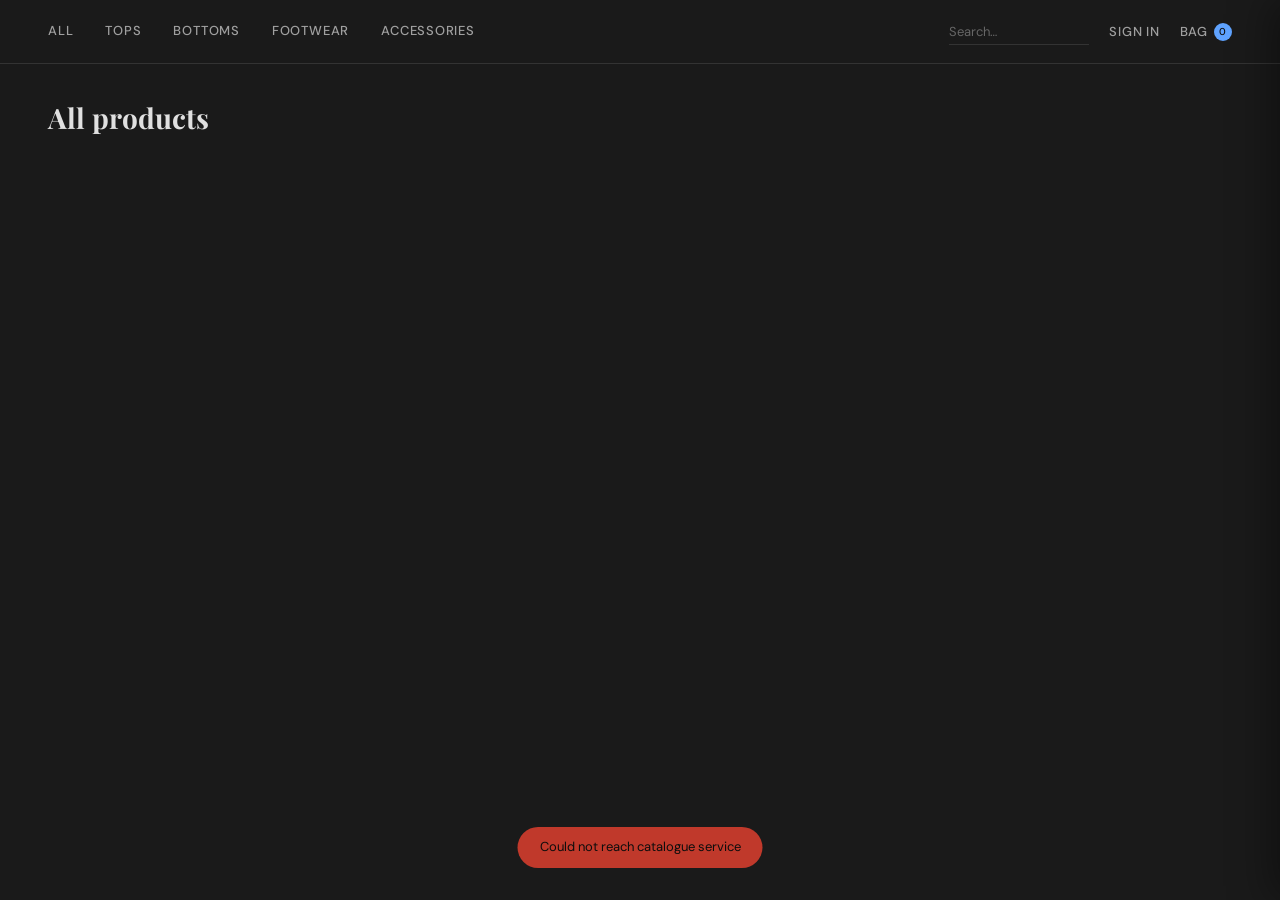
<file: frontend/index.html>
<!DOCTYPE html>
<html lang="en">

<head>
  <meta charset="UTF-8" />
  <meta name="viewport" content="width=device-width, initial-scale=1.0" />
  <title>SOAWS</title>
  <link rel="preconnect" href="https://fonts.googleapis.com" />
  <link
    href="https://fonts.googleapis.com/css2?family=Playfair+Display:ital,wght@0,400;0,700;1,400&family=DM+Sans:wght@300;400;500&display=swap"
    rel="stylesheet" />
  <link rel="stylesheet" href="store.css?v=2" />
</head>

<body>

  <div id="toast"></div>

  <div id="cart-overlay" onclick="closeCart()"></div>
  <aside id="cart-drawer">
    <div class="drawer-header">
      <h2>Your bag <span id="cart-count">0</span></h2>
      <button class="close-btn" onclick="closeCart()">✕</button>
    </div>
    <div id="cart-items"></div>
    <div id="cart-footer" class="cart-footer hidden">
      <div class="cart-totals">
        <div class="total-row"><span>Subtotal</span><span id="cart-subtotal">€0.00</span></div>
        <div class="total-row"><span>Shipping</span><span>€5.99</span></div>
        <div class="total-row grand"><span>Total</span><span id="cart-total">€0.00</span></div>
      </div>
      <button class="checkout-btn" onclick="openCheckout()">Checkout</button>
    </div>
  </aside>

  <div id="checkout-overlay" onclick="closeCheckout()"></div>
  <div id="checkout-modal">
    <button class="close-btn modal-close" onclick="closeCheckout()">✕</button>
    <h2>Complete your order</h2>
    <div class="checkout-form">
      <div class="form-group">
        <label>Full name</label>
        <input id="co-name" type="text" placeholder="Jane Doe" />
      </div>
      <div class="form-group">
        <label>Email</label>
        <input id="co-email" type="email" placeholder="jane@example.com" />
      </div>
      <div class="form-group">
        <label>Delivery address</label>
        <input id="co-address" type="text" placeholder="Enschede, NL" value="Enschede, NL" />
      </div>
      <div class="form-row">
        <div class="form-group">
          <label>Card number</label>
          <input id="co-card" type="text" placeholder="4242 4242 4242 4242" maxlength="19" />
        </div>
        <div class="form-group short">
          <label>Expiry</label>
          <input type="text" placeholder="MM/YY" maxlength="5" />
        </div>
        <div class="form-group short">
          <label>CVV</label>
          <input type="text" placeholder="123" maxlength="3" />
        </div>
      </div>
      <div id="order-summary-lines"></div>
      <button class="checkout-btn" id="pay-btn" onclick="placeOrder()">
        <span id="pay-label">Pay now</span>
      </button>
    </div>
  </div>

  <div id="success-overlay"></div>
  <div id="success-modal">
    <div class="success-icon">✓</div>
    <h2>Order placed!</h2>
    <p id="success-msg"></p>
    <button class="checkout-btn" onclick="closeSuccess()">Continue shopping</button>
  </div>

  <div id="auth-overlay" onclick="closeAuth()"></div>
  <div id="auth-modal">
    <button class="close-btn modal-close" onclick="closeAuth()">✕</button>
    <h2 id="auth-title">Welcome back</h2>
    <p class="subtitle" id="auth-subtitle">Sign in to your account</p>
    <div class="auth-form">
      <div class="form-group">
        <label>Username</label>
        <input id="auth-user" type="text" placeholder="jane.doe" />
      </div>
      <div class="form-group">
        <label>Password</label>
        <input id="auth-pass" type="password" placeholder="••••••••" />
      </div>
      <div class="form-group" id="auth-role-group" style="display: none;">
        <label>Role</label>
        <select id="auth-role"
          style="background:#252525; border:1px solid var(--border); border-radius:var(--radius); color:var(--dark); padding:10px 14px; font-family:var(--font-sans); font-size:14px; outline:none;">
          <option value="CUSTOMER">Customer</option>
          <option value="ADMINISTRATOR">Administrator</option>
          <option value="WAREHOUSE_STAFF">Warehouse Staff</option>
        </select>
      </div>
      <button class="checkout-btn" id="auth-submit-btn" onclick="submitAuth()">Sign In</button>
    </div>
    <div class="auth-switch" id="auth-switch">
      Don't have an account? <a onclick="toggleAuthMode()">Sign up</a>
    </div>
  </div>

  <header>
    <nav class="nav-left">
      <a href="#" onclick="filterCat('')">All</a>
      <a href="#" onclick="filterCat('tops')">Tops</a>
      <a href="#" onclick="filterCat('bottoms')">Bottoms</a>
      <a href="#" onclick="filterCat('footwear')">Footwear</a>
      <a href="#" onclick="filterCat('accessories')">Accessories</a>
    </nav>
    <div class="logo"></div>
    <div class="nav-right">
      <input id="search-input" type="text" placeholder="Search…" oninput="searchProducts(this.value)" />
      <button class="auth-btn" id="auth-btn" onclick="openAuth()">Sign in</button>
      <button class="bag-btn" onclick="openCart()">
        Bag <span id="bag-count" class="bag-count">0</span>
      </button>
    </div>
  </header>

  <section class="products-section">
    <div class="section-header">
      <h2 id="section-title">All products</h2>
      <p id="product-count" class="product-count"></p>
    </div>
    <div id="products-grid" class="products-grid"></div>
    <div id="empty-state" class="empty-state hidden">
      <p>No products found.</p>
    </div>
  </section>

  <script>
    const CATALOGUE = 'http://localhost:8082';
    const CART = 'http://localhost:8083';
    const AUTH = 'http://localhost:8087/api/auth';

    const SHIPPING_COST = 5.99;
    const SESSION = 'store-' + Math.random().toString(36).slice(2, 9);
    let cartItems = [];

    let isLoginMode = true;
    let currentUser = null;

    function checkAuth() {
      const token = localStorage.getItem('auth_token');
      if (token) {
        document.getElementById('auth-btn').onclick = logout;
        try {
          const payload = JSON.parse(atob(token.split('.')[1]));
          currentUser = payload;
          document.getElementById('auth-btn').textContent = payload.sub || 'Sign out';
        } catch (e) {
          document.getElementById('auth-btn').textContent = 'Sign out';
        }
      } else {
        document.getElementById('auth-btn').textContent = 'Sign in';
        document.getElementById('auth-btn').onclick = openAuth;
        currentUser = null;
      }
    }

    function logout() {
      localStorage.removeItem('auth_token');
      toast('Logged out');
      checkAuth();
    }

    function openAuth() {
      document.getElementById('auth-user').value = '';
      document.getElementById('auth-pass').value = '';
      document.getElementById('auth-overlay').classList.add('show');
      document.getElementById('auth-modal').classList.add('open');
    }

    function closeAuth() {
      document.getElementById('auth-overlay').classList.remove('show');
      document.getElementById('auth-modal').classList.remove('open');
    }

    function toggleAuthMode() {
      isLoginMode = !isLoginMode;
      document.getElementById('auth-title').textContent = isLoginMode ? 'Welcome back' : 'Create account';
      document.getElementById('auth-subtitle').textContent = isLoginMode ? 'Sign in to your account' : 'Join us to checkout quickly';
      document.getElementById('auth-submit-btn').textContent = isLoginMode ? 'Sign In' : 'Sign Up';
      document.getElementById('auth-switch').innerHTML = isLoginMode
        ? `Don't have an account? <a onclick="toggleAuthMode()">Sign up</a>`
        : `Already have an account? <a onclick="toggleAuthMode()">Sign in</a>`;
      document.getElementById('auth-role-group').style.display = isLoginMode ? 'none' : 'flex';
    }

    async function submitAuth() {
      const user = document.getElementById('auth-user').value.trim();
      const pass = document.getElementById('auth-pass').value;
      const role = document.getElementById('auth-role').value;

      if (!user || !pass) {
        toast('Please fill all fields', 'err');
        return;
      }

      document.getElementById('auth-submit-btn').disabled = true;

      const url = isLoginMode ? `${AUTH}/login` : `${AUTH}/register`;
      const payload = isLoginMode ? { username: user, password: pass } : { username: user, password: pass, role: role };

      try {
        const res = await fetch(url, {
          method: 'POST',
          headers: { 'Content-Type': 'application/json' },
          body: JSON.stringify(payload)
        });
        const data = await res.json();

        if (!res.ok) {
          toast(data.message || 'Authentication failed', 'err');
        } else {
          localStorage.setItem('auth_token', data.token);
          toast(`Welcome, ${data.username}!`);
          closeAuth();
          checkAuth();
        }
      } catch (e) {
        toast('Could not reach auth service', 'err');
      } finally {
        document.getElementById('auth-submit-btn').disabled = false;
      }
    }

    function toast(msg, type = 'ok') {
      const el = document.getElementById('toast');
      el.textContent = msg;
      el.className = 'show ' + type;
      clearTimeout(el._t);
      el._t = setTimeout(() => el.className = '', 2800);
    }

    async function loadProducts(category = '', search = '') {
      let url = `${CATALOGUE}/products`;
      const params = [];
      if (category) params.push(`category=${encodeURIComponent(category)}`);
      if (search) params.push(`search=${encodeURIComponent(search)}`);
      if (params.length) url += '?' + params.join('&');
      try {
        const res = await fetch(url);
        const data = await res.json();
        renderProducts(data, category, search);
      } catch (e) {
        toast('Could not reach catalogue service', 'err');
      }
    }

    function renderProducts(products, category, search) {
      const grid = document.getElementById('products-grid');
      const empty = document.getElementById('empty-state');
      document.getElementById('section-title').textContent = category
        ? category.charAt(0).toUpperCase() + category.slice(1)
        : search ? `Results for "${search}"` : 'All products';
      document.getElementById('product-count').textContent =
        `${products.length} item${products.length !== 1 ? 's' : ''}`;

      if (products.length === 0) {
        grid.innerHTML = '';
        empty.classList.remove('hidden');
        return;
      }
      empty.classList.add('hidden');

      const colors = ['#3d5a4a', '#3d4a5a', '#4a5a3d', '#5a3d4a', '#4a3d5a', '#5a5a3d'];
      grid.innerHTML = products.map(p => {
        const inStock = p.stockQuantity > 0;
        const bg = colors[p.id % colors.length];
        return `
          <div class="product-card ${!inStock ? 'out-of-stock' : ''}"
               onclick="${inStock ? `quickAdd(${p.id})` : ''}">
            <div class="product-img" style="background:${bg}">
              <div class="product-initial">${p.name.charAt(0)}</div>
              ${!inStock ? '<div class="sold-out-badge">Sold out</div>' : ''}
              ${inStock ? '<div class="add-overlay">Add to bag</div>' : ''}
            </div>
            <div class="product-info">
              <p class="product-name">${p.name}</p>
              <p class="product-cat">${p.category}</p>
              <p class="product-price">€${p.price.toFixed(2)}</p>
              ${inStock ? `<p class="product-stock">${p.stockQuantity} left</p>` : ''}
            </div>
          </div>`;
      }).join('');
    }

    function filterCat(cat) {
      document.getElementById('search-input').value = '';
      loadProducts(cat);
      window.scrollTo({ top: document.querySelector('.products-section').offsetTop - 80, behavior: 'smooth' });
    }

    let searchTimer;
    function searchProducts(val) {
      clearTimeout(searchTimer);
      searchTimer = setTimeout(() => loadProducts('', val), 350);
    }

    async function quickAdd(productId) {
      try {
        const res = await fetch(`${CART}/cart/${SESSION}/items`, {
          method: 'POST',
          headers: { 'Content-Type': 'application/json' },
          body: JSON.stringify({ productId, quantity: 1 })
        });
        if (!res.ok) {
          const err = await res.json();
          toast(err.error || 'Could not add item', 'err');
          return;
        }
        toast('Added to bag ✓');
        await refreshCart();
      } catch (e) {
        toast('Cart service unavailable', 'err');
      }
    }

    async function refreshCart() {
      try {
        const res = await fetch(`${CART}/cart/${SESSION}`);
        const data = await res.json();
        cartItems = data.items || [];
        renderCart(data);
      } catch (e) { }
    }

    function renderCart(data) {
      const items = data.items || [];
      const subtotal = data.subtotal || 0;
      const total = subtotal + SHIPPING_COST;
      const count = items.reduce((s, i) => s + i.quantity, 0);

      document.getElementById('cart-count').textContent = count;
      document.getElementById('bag-count').textContent = count;

      const container = document.getElementById('cart-items');
      if (items.length === 0) {
        container.innerHTML = '<p class="empty-cart">Your bag is empty.</p>';
        document.getElementById('cart-footer').classList.add('hidden');
        return;
      }

      const colors = ['#3d5a4a', '#3d4a5a', '#4a5a3d', '#5a3d4a', '#4a3d5a', '#5a5a3d'];
      container.innerHTML = items.map(item => `
        <div class="cart-item">
          <div class="cart-item-color" style="background:${colors[item.productId % 6]}">
            ${item.productName.charAt(0)}
          </div>
          <div class="cart-item-details">
            <p class="cart-item-name">${item.productName}</p>
            <p class="cart-item-qty">Qty: ${item.quantity}</p>
          </div>
          <div class="cart-item-right">
            <p class="cart-item-price">€${(item.productPrice * item.quantity).toFixed(2)}</p>
            <button class="remove-btn" onclick="removeItem(${item.productId})">Remove</button>
          </div>
        </div>`).join('');

      document.getElementById('cart-footer').classList.remove('hidden');
      document.getElementById('cart-subtotal').textContent = `€${subtotal.toFixed(2)}`;
      document.getElementById('cart-total').textContent = `€${total.toFixed(2)}`;
    }

    async function removeItem(productId) {
      try {
        await fetch(`${CART}/cart/${SESSION}/items/${productId}`, { method: 'DELETE' });
        await refreshCart();
        toast('Item removed');
      } catch (e) {
        toast('Could not remove item', 'err');
      }
    }

    function openCart() {
      refreshCart();
      document.getElementById('cart-drawer').classList.add('open');
      document.getElementById('cart-overlay').classList.add('show');
    }
    function closeCart() {
      document.getElementById('cart-drawer').classList.remove('open');
      document.getElementById('cart-overlay').classList.remove('show');
    }
    function openCheckout() {
      if (cartItems.length === 0) return;
      closeCart();
      renderOrderSummary();
      document.getElementById('checkout-modal').classList.add('open');
      document.getElementById('checkout-overlay').classList.add('show');
    }
    function closeCheckout() {
      document.getElementById('checkout-modal').classList.remove('open');
      document.getElementById('checkout-overlay').classList.remove('show');
    }

    function renderOrderSummary() {
      const subtotal = cartItems.reduce((s, i) => s + i.productPrice * i.quantity, 0);
      const total = subtotal + SHIPPING_COST;
      document.getElementById('order-summary-lines').innerHTML = `
        <div class="order-summary">
          ${cartItems.map(i => `
            <div class="summary-line">
              <span>${i.productName} × ${i.quantity}</span>
              <span>€${(i.productPrice * i.quantity).toFixed(2)}</span>
            </div>`).join('')}
          <div class="summary-line muted"><span>Shipping</span><span>€${SHIPPING_COST.toFixed(2)}</span></div>
          <div class="summary-line bold"><span>Total</span><span>€${total.toFixed(2)}</span></div>
        </div>`;
      document.getElementById('pay-label').textContent = `Pay €${total.toFixed(2)}`;
    }

    async function placeOrder() {
      const address = document.getElementById('co-address').value.trim();
      if (!address) { toast('Please enter a delivery address', 'err'); return; }

      const btn = document.getElementById('pay-btn');
      btn.disabled = true;
      document.getElementById('pay-label').textContent = 'Processing…';

      try {
        const res = await fetch(`${CART}/cart/${SESSION}/checkout`, {
          method: 'POST',
          headers: { 'Content-Type': 'application/json' },
          body: JSON.stringify({ address, paymentMethod: 'card' })
        });
        const data = await res.json();

        if (!res.ok) {
          toast(data.error || 'Checkout failed', 'err');
          btn.disabled = false;
          document.getElementById('pay-label').textContent = 'Pay now';
          return;
        }

        closeCheckout();
        document.getElementById('success-msg').textContent =
          `Transaction ${data.transactionId}. Total paid: €${data.total?.toFixed(2)}.`;
        document.getElementById('success-overlay').classList.add('show');
        document.getElementById('success-modal').classList.add('open');
        await refreshCart();

      } catch (e) {
        toast('Could not reach checkout service', 'err');
        btn.disabled = false;
        document.getElementById('pay-label').textContent = 'Pay now';
      }
    }

    async function closeSuccess() {
      document.getElementById('success-overlay').classList.remove('show');
      document.getElementById('success-modal').classList.remove('open');
      await loadProducts();
      window.scrollTo({ top: 0, behavior: 'smooth' });
    }

    loadProducts();
    refreshCart();
    checkAuth();
  </script>
</body>

</html>
</file>
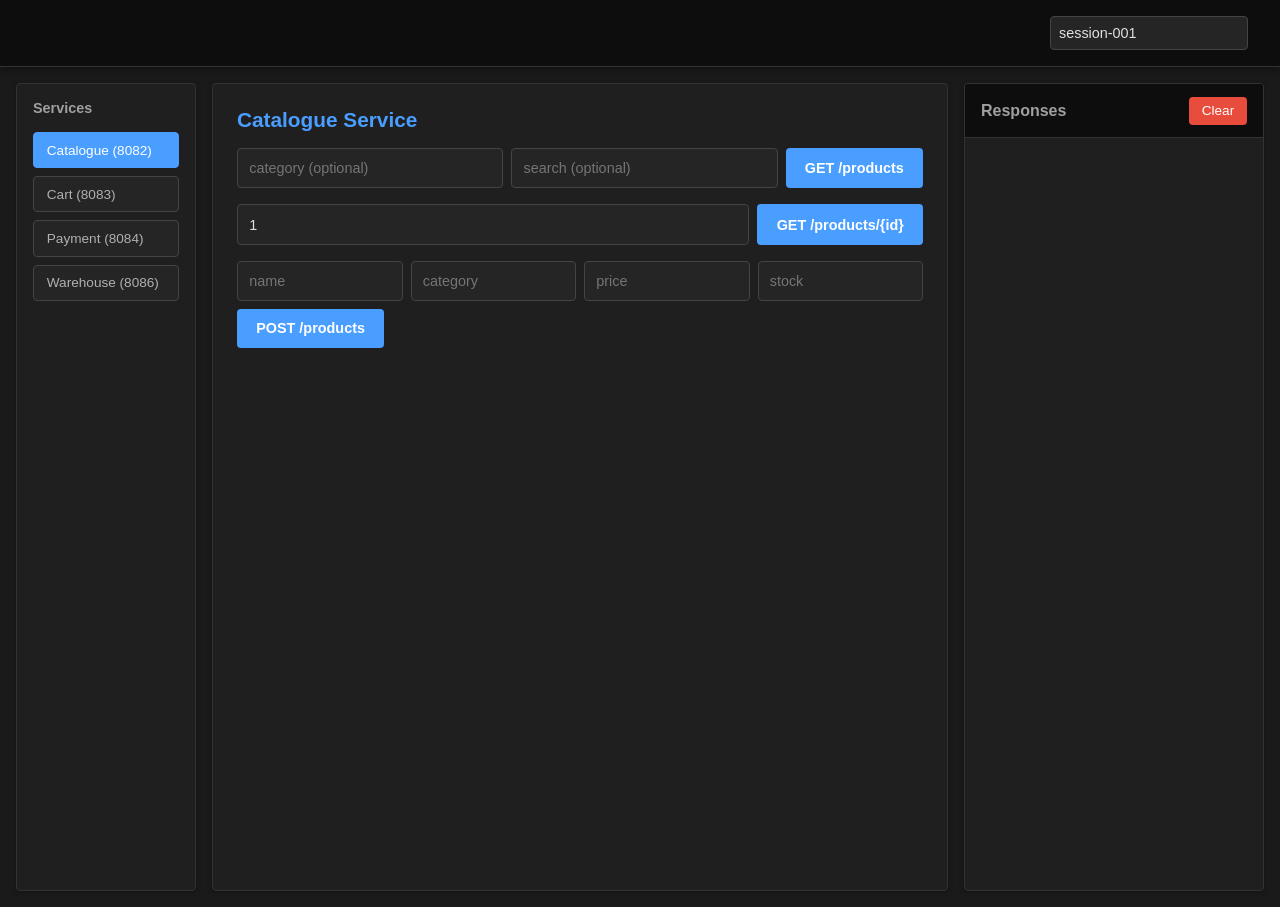
<file: test-console/index.html>
<!DOCTYPE html>
<html lang="en">
<head>
  <meta charset="UTF-8" />
  <meta name="viewport" content="width=device-width, initial-scale=1.0" />
  <title>Test Console</title>
  <link rel="stylesheet" href="style.css" />
</head>
<body>
  <header>
    <h1></h1>
    <div>
      <label></label>
      <input id="session-id" type="text" value="session-001" />
    </div>
  </header>

  <main>
      <nav class="sidebar">
        <h3>Services</h3>
        <button onclick="switchService('catalogue')" class="active">Catalogue (8082)</button>
        <button onclick="switchService('cart')">Cart (8083)</button>
        <button onclick="switchService('payment')">Payment (8084)</button>
        <button onclick="switchService('warehouse')">Warehouse (8086)</button>
      </nav>

      <section class="content">
        <div id="catalogue" class="panel active">
          <h2>Catalogue Service</h2>
          <div class="form-group">
            <input id="cat-category" type="text" placeholder="category (optional)" />
            <input id="cat-search" type="text" placeholder="search (optional)" />
            <button onclick="getProducts()">GET /products</button>
          </div>
          <div class="form-group">
            <input id="cat-id" type="number" placeholder="product id" value="1" />
            <button onclick="getProduct()">GET /products/{id}</button>
          </div>
          <div class="form-group">
            <input id="new-name" type="text" placeholder="name" />
            <input id="new-cat" type="text" placeholder="category" />
            <input id="new-price" type="number" placeholder="price" />
            <input id="new-stock" type="number" placeholder="stock" />
            <button onclick="createProduct()">POST /products</button>
          </div>
        </div>

        <div id="cart" class="panel">
          <h2>Cart Service</h2>
          <div class="form-group">
            <button onclick="getCart()">GET /cart</button>
          </div>
          <div class="form-group">
            <input id="cart-product-id" type="number" placeholder="productId" value="1" />
            <input id="cart-qty" type="number" placeholder="quantity" value="1" />
            <button onclick="addToCart()">POST /cart/items</button>
          </div>
          <div class="form-group">
            <input id="remove-product-id" type="number" placeholder="productId" value="1" />
            <button onclick="removeFromCart()">DELETE /cart/items</button>
          </div>
          <div class="form-group">
            <input id="checkout-address" type="text" placeholder="address" />
            <select id="checkout-payment">
              <option value="card">card</option>
              <option value="paypal">paypal</option>
            </select>
            <button onclick="checkout()">POST /checkout</button>
          </div>
        </div>

        <div id="payment" class="panel">
          <h2>Payment Service</h2>
          <div class="form-group">
            <input id="txn-id" type="text" placeholder="transactionId" />
            <button onclick="getPayment()">GET /payments/{id}</button>
          </div>
        </div>

        <div id="warehouse" class="panel">
          <h2>Warehouse Service</h2>
          <div class="form-group">
            <button onclick="getInventory()">GET /inventory</button>
          </div>
          <div class="form-group">
            <input id="restock-id" type="number" placeholder="productId" value="1" />
            <input id="restock-qty" type="number" placeholder="quantity to add" value="50" />
            <button onclick="restock()">PATCH /inventory</button>
          </div>
        </div>
      </section>

    <aside class="log-panel">
      <div class="log-header">
        <span>Responses</span>
        <button onclick="clearLog()">Clear</button>
      </div>
      <div id="log"></div>
    </aside>
  </main>

  <script>
    const SERVICES = {
      catalogue: 'http://localhost:8082',
      cart: 'http://localhost:8083',
      payment: 'http://localhost:8084',
      warehouse: 'http://localhost:8086',
    };

    function sessionId() {
      return document.getElementById('session-id').value.trim() || 'session-001';
    }

    function switchService(name) {
      document.querySelectorAll('.panel').forEach(p => p.classList.remove('active'));
      document.querySelectorAll('nav button').forEach(b => b.classList.remove('active'));
      document.getElementById(name).classList.add('active');
      event.target.classList.add('active');
    }

    function log(method, url, status, body) {
      const el = document.getElementById('log');
      const entry = document.createElement('div');
      entry.className = `log-entry ${status >= 200 && status < 300 ? 'ok' : 'err'}`;
      entry.innerHTML = `<strong>${method} ${url}</strong> [${status}]<pre>${JSON.stringify(body, null, 2)}</pre>`;
      el.prepend(entry);
    }

    function clearLog() {
      document.getElementById('log').innerHTML = '';
    }

    async function req(method, url, body) {
      try {
        const opts = { method, headers: { 'Content-Type': 'application/json' } };
        if (body) opts.body = JSON.stringify(body);
        const res = await fetch(url, opts);
        const data = await res.json().catch(() => ({}));
        log(method, url, res.status, data);
      } catch (e) {
        log(method, url, 0, { error: e.message });
      }
    }

    function getProducts() {
      const cat = document.getElementById('cat-category').value;
      const search = document.getElementById('cat-search').value;
      let url = `${SERVICES.catalogue}/products`;
      const params = [];
      if (cat) params.push(`category=${encodeURIComponent(cat)}`);
      if (search) params.push(`search=${encodeURIComponent(search)}`);
      if (params.length) url += '?' + params.join('&');
      req('GET', url);
    }

    function getProduct() {
      req('GET', `${SERVICES.catalogue}/products/${document.getElementById('cat-id').value}`);
    }

    function createProduct() {
      req('POST', `${SERVICES.catalogue}/products`, {
        name: document.getElementById('new-name').value,
        category: document.getElementById('new-cat').value,
        price: parseFloat(document.getElementById('new-price').value),
        stockQuantity: parseInt(document.getElementById('new-stock').value),
      });
    }

    function getCart() { req('GET', `${SERVICES.cart}/cart/${sessionId()}`); }

    function addToCart() {
      req('POST', `${SERVICES.cart}/cart/${sessionId()}/items`, {
        productId: parseInt(document.getElementById('cart-product-id').value),
        quantity: parseInt(document.getElementById('cart-qty').value),
      });
    }

    function removeFromCart() {
      req('DELETE', `${SERVICES.cart}/cart/${sessionId()}/items/${document.getElementById('remove-product-id').value}`);
    }

    function checkout() {
      req('POST', `${SERVICES.cart}/cart/${sessionId()}/checkout`, {
        address: document.getElementById('checkout-address').value,
        paymentMethod: document.getElementById('checkout-payment').value,
      });
    }

    function getPayment() {
      req('GET', `${SERVICES.payment}/payments/${document.getElementById('txn-id').value}`);
    }

    function getInventory() { req('GET', `${SERVICES.warehouse}/warehouse/inventory`); }

    function restock() {
      req('PATCH', `${SERVICES.warehouse}/warehouse/inventory/${document.getElementById('restock-id').value}`, {
        quantity: parseInt(document.getElementById('restock-qty').value),
      });
    }
  </script>
</body>
</html>
</file>
<file: frontend/store.css>
*,
*::before,
*::after {
  box-sizing: border-box;
  margin: 0;
  padding: 0;
}

:root {
  --cream: #1a1a1a;
  --dark: #e0e0e0;
  --mid: #a0a0a0;
  --light: #666666;
  --border: #333333;
  --accent: #5fa3ff;
  --accent-dark: #3d7dd9;
  --white: #0d0d0d;
  --font-serif: 'Playfair Display', Georgia, serif;
  --font-sans: 'DM Sans', sans-serif;
  --radius: 4px;
  --drawer-w: 420px;
}

html {
  scroll-behavior: smooth;
}

body {
  background: var(--cream);
  color: var(--dark);
  font-family: var(--font-sans);
  font-size: 15px;
  line-height: 1.6;
  min-height: 100vh;
}

a {
  color: inherit;
  text-decoration: none;
}

button {
  cursor: pointer;
  border: none;
  background: none;
  font-family: var(--font-sans);
}

#toast {
  position: fixed;
  bottom: 2rem;
  left: 50%;
  transform: translateX(-50%) translateY(20px);
  background: var(--dark);
  color: var(--white);
  font-size: 13px;
  padding: 10px 22px;
  border-radius: 100px;
  opacity: 0;
  pointer-events: none;
  transition: opacity 0.25s, transform 0.25s;
  z-index: 9999;
  white-space: nowrap;
}

#toast.show {
  opacity: 1;
  transform: translateX(-50%) translateY(0);
}

#toast.err {
  background: #c0392b;
}

header {
  position: sticky;
  top: 0;
  z-index: 200;
  background: var(--cream);
  border-bottom: 1px solid var(--border);
  display: grid;
  grid-template-columns: 1fr auto 1fr;
  align-items: center;
  padding: 0 3rem;
  height: 64px;
}

.nav-left {
  display: flex;
  gap: 2rem;
  align-items: center;
}

.nav-left a {
  font-size: 13px;
  font-weight: 500;
  letter-spacing: 0.06em;
  text-transform: uppercase;
  color: var(--mid);
  transition: color 0.15s;
}

.nav-left a:hover {
  color: var(--dark);
}

.logo {
  font-family: var(--font-serif);
  font-size: 22px;
  font-weight: 700;
  letter-spacing: 0.12em;
  text-align: center;
}

.nav-right {
  display: flex;
  align-items: center;
  gap: 1.25rem;
  justify-content: flex-end;
}

.nav-right input {
  background: transparent;
  border: none;
  border-bottom: 1px solid var(--border);
  font-family: var(--font-sans);
  font-size: 13px;
  color: var(--dark);
  padding: 4px 0;
  width: 140px;
  outline: none;
  transition: border-color 0.15s;
}

.nav-right input:focus {
  border-bottom-color: var(--dark);
}

.nav-right input::placeholder {
  color: var(--light);
}

.bag-btn,
.auth-btn {
  font-size: 13px;
  font-weight: 500;
  letter-spacing: 0.06em;
  text-transform: uppercase;
  color: var(--mid);
  display: flex;
  align-items: center;
  gap: 6px;
  transition: color 0.15s;
}

.bag-btn:hover,
.auth-btn:hover {
  color: var(--dark);
}

.bag-count {
  background: var(--accent);
  color: var(--white);
  font-size: 10px;
  font-weight: 500;
  min-width: 18px;
  height: 18px;
  border-radius: 100px;
  display: inline-flex;
  align-items: center;
  justify-content: center;
  padding: 0 4px;
}

.products-section {
  padding: 2rem 3rem;
  max-width: 1400px;
  margin: 0 auto;
}

.section-header {
  display: flex;
  align-items: baseline;
  gap: 1rem;
  margin-bottom: 2.5rem;
}

.section-header h2 {
  font-family: var(--font-serif);
  font-size: 28px;
  font-weight: 700;
}

.product-count {
  font-size: 13px;
  color: var(--light);
}

.products-grid {
  display: grid;
  grid-template-columns: repeat(auto-fill, minmax(240px, 1fr));
  gap: 2rem;
}

.product-card {
  cursor: pointer;
  transition: transform 0.2s;
}

.product-card:hover {
  transform: translateY(-4px);
}

.product-card.out-of-stock {
  cursor: default;
  opacity: 0.6;
}

.product-card.out-of-stock:hover {
  transform: none;
}

.product-img {
  position: relative;
  aspect-ratio: 3/4;
  border-radius: var(--radius);
  display: flex;
  align-items: center;
  justify-content: center;
  overflow: hidden;
  margin-bottom: 1rem;
}

.product-initial {
  font-family: var(--font-serif);
  font-size: 72px;
  font-weight: 700;
  color: rgba(255, 255, 255, 0.12);
  user-select: none;
}

.sold-out-badge {
  position: absolute;
  top: 12px;
  left: 12px;
  background: var(--dark);
  color: var(--white);
  font-size: 10px;
  font-weight: 500;
  letter-spacing: 0.08em;
  text-transform: uppercase;
  padding: 4px 10px;
  border-radius: 100px;
}

.add-overlay {
  position: absolute;
  inset: 0;
  background: rgba(0, 0, 0, 0.65);
  color: var(--white);
  font-size: 13px;
  font-weight: 500;
  letter-spacing: 0.08em;
  text-transform: uppercase;
  display: flex;
  align-items: center;
  justify-content: center;
  opacity: 0;
  transition: opacity 0.2s;
}

.product-card:hover .add-overlay {
  opacity: 1;
}

.product-info {
  padding: 0 2px;
}

.product-name {
  font-weight: 500;
  font-size: 14px;
  margin-bottom: 2px;
}

.product-cat {
  font-size: 12px;
  color: var(--light);
  text-transform: capitalize;
  letter-spacing: 0.04em;
  margin-bottom: 6px;
}

.product-price {
  font-weight: 500;
  font-size: 15px;
}

.product-stock {
  font-size: 11px;
  color: var(--accent);
  margin-top: 2px;
}

.empty-state {
  text-align: center;
  padding: 5rem 0;
  color: var(--light);
  font-size: 15px;
}

.empty-state.hidden,
.hidden {
  display: none;
}

#cart-overlay,
#checkout-overlay,
#success-overlay,
#auth-overlay {
  position: fixed;
  inset: 0;
  background: rgba(0, 0, 0, 0.6);
  opacity: 0;
  pointer-events: none;
  transition: opacity 0.3s;
  z-index: 300;
}

#cart-overlay.show,
#checkout-overlay.show,
#success-overlay.show,
#auth-overlay.show {
  opacity: 1;
  pointer-events: all;
}

#cart-drawer {
  position: fixed;
  top: 0;
  right: 0;
  bottom: 0;
  width: var(--drawer-w);
  background: var(--white);
  z-index: 400;
  display: flex;
  flex-direction: column;
  transform: translateX(100%);
  transition: transform 0.35s cubic-bezier(0.4, 0, 0.2, 1);
  box-shadow: -8px 0 40px rgba(0, 0, 0, 0.4);
}

#cart-drawer.open {
  transform: translateX(0);
}

.drawer-header {
  display: flex;
  align-items: center;
  justify-content: space-between;
  padding: 1.5rem 1.75rem;
  border-bottom: 1px solid var(--border);
  flex-shrink: 0;
}

.drawer-header h2 {
  font-family: var(--font-serif);
  font-size: 20px;
  font-weight: 700;
  display: flex;
  align-items: center;
  gap: 0.5rem;
}

.drawer-header h2 span {
  font-family: var(--font-sans);
  font-size: 13px;
  font-weight: 500;
  background: var(--accent);
  color: var(--white);
  min-width: 22px;
  height: 22px;
  border-radius: 100px;
  display: inline-flex;
  align-items: center;
  justify-content: center;
  padding: 0 5px;
}

.close-btn {
  font-size: 16px;
  color: var(--light);
  transition: color 0.15s;
  line-height: 1;
}

.close-btn:hover {
  color: var(--dark);
}

#cart-items {
  flex: 1;
  overflow-y: auto;
  padding: 1rem 1.75rem;
}

.empty-cart {
  text-align: center;
  color: var(--light);
  padding: 3rem 0;
  font-size: 14px;
}

.cart-item {
  display: flex;
  align-items: center;
  gap: 1rem;
  padding: 1rem 0;
  border-bottom: 1px solid var(--border);
}

.cart-item-color {
  width: 52px;
  height: 64px;
  border-radius: var(--radius);
  flex-shrink: 0;
  display: flex;
  align-items: center;
  justify-content: center;
  font-family: var(--font-serif);
  font-size: 22px;
  font-weight: 700;
  color: rgba(255, 255, 255, 0.15);
}

.cart-item-details {
  flex: 1;
  min-width: 0;
}

.cart-item-name {
  font-size: 14px;
  font-weight: 500;
  white-space: nowrap;
  overflow: hidden;
  text-overflow: ellipsis;
}

.cart-item-qty {
  font-size: 12px;
  color: var(--light);
  margin-top: 2px;
}

.cart-item-right {
  text-align: right;
  flex-shrink: 0;
}

.cart-item-price {
  font-size: 14px;
  font-weight: 500;
  margin-bottom: 4px;
}

.remove-btn {
  font-size: 11px;
  color: var(--light);
  text-decoration: underline;
  transition: color 0.15s;
}

.remove-btn:hover {
  color: #c0392b;
}

.cart-footer {
  padding: 1.25rem 1.75rem 1.75rem;
  border-top: 1px solid var(--border);
  flex-shrink: 0;
}

.cart-totals {
  margin-bottom: 1.25rem;
}

.total-row {
  display: flex;
  justify-content: space-between;
  font-size: 14px;
  padding: 4px 0;
  color: var(--mid);
}

.total-row.grand {
  font-size: 16px;
  font-weight: 500;
  color: var(--dark);
  padding-top: 10px;
  margin-top: 6px;
  border-top: 1px solid var(--border);
}

.checkout-btn {
  width: 100%;
  background: var(--accent);
  color: var(--white);
  font-family: var(--font-sans);
  font-size: 14px;
  font-weight: 500;
  letter-spacing: 0.06em;
  text-transform: uppercase;
  padding: 15px;
  border-radius: var(--radius);
  transition: background 0.15s, transform 0.1s;
}

.checkout-btn:hover {
  background: var(--accent-dark);
}

.checkout-btn:active {
  transform: scale(0.98);
}

.checkout-btn:disabled {
  opacity: 0.6;
  cursor: not-allowed;
  transform: none;
}

#checkout-modal {
  position: fixed;
  top: 50%;
  left: 50%;
  transform: translate(-50%, -48%) scale(0.96);
  width: min(540px, 94vw);
  background: var(--white);
  border-radius: 8px;
  padding: 2.5rem;
  z-index: 500;
  opacity: 0;
  pointer-events: none;
  transition: opacity 0.25s, transform 0.25s;
  max-height: 90vh;
  overflow-y: auto;
}

#checkout-modal.open {
  opacity: 1;
  pointer-events: all;
  transform: translate(-50%, -50%) scale(1);
}

#checkout-modal h2 {
  font-family: var(--font-serif);
  font-size: 22px;
  font-weight: 700;
  margin-bottom: 1.75rem;
}

.modal-close {
  position: absolute;
  top: 1.25rem;
  right: 1.5rem;
}

.checkout-form {
  display: flex;
  flex-direction: column;
  gap: 1rem;
}

.form-group {
  display: flex;
  flex-direction: column;
  gap: 5px;
}

.form-group label {
  font-size: 11px;
  font-weight: 500;
  letter-spacing: 0.08em;
  text-transform: uppercase;
  color: var(--mid);
}

.form-group input {
  background: #252525;
  border: 1px solid var(--border);
  border-radius: var(--radius);
  font-family: var(--font-sans);
  font-size: 14px;
  color: var(--dark);
  padding: 10px 14px;
  outline: none;
  transition: border-color 0.15s;
}

.form-group input:focus {
  border-color: var(--dark);
}

.form-row {
  display: grid;
  grid-template-columns: 1fr auto auto;
  gap: 0.75rem;
  align-items: end;
}

.form-group.short input {
  width: 80px;
}

.order-summary {
  background: #252525;
  border-radius: var(--radius);
  padding: 1rem 1.25rem;
  display: flex;
  flex-direction: column;
  gap: 6px;
  margin-top: 0.5rem;
}

.summary-line {
  display: flex;
  justify-content: space-between;
  font-size: 13px;
  color: var(--mid);
}

.summary-line.muted {
  color: var(--light);
}

.summary-line.bold {
  font-weight: 500;
  color: var(--dark);
  padding-top: 8px;
  margin-top: 4px;
  border-top: 1px solid var(--border);
}

#success-modal {
  position: fixed;
  top: 50%;
  left: 50%;
  transform: translate(-50%, -48%) scale(0.96);
  width: min(440px, 92vw);
  background: var(--white);
  border-radius: 8px;
  padding: 3rem 2.5rem;
  text-align: center;
  z-index: 600;
  opacity: 0;
  pointer-events: none;
  transition: opacity 0.25s, transform 0.25s;
}

#success-modal.open {
  opacity: 1;
  pointer-events: all;
  transform: translate(-50%, -50%) scale(1);
}

.success-icon {
  width: 56px;
  height: 56px;
  border-radius: 50%;
  background: #1d3a25;
  color: #5dd68c;
  font-size: 22px;
  display: flex;
  align-items: center;
  justify-content: center;
  margin: 0 auto 1.25rem;
}

#success-modal h2 {
  font-family: var(--font-serif);
  font-size: 24px;
  font-weight: 700;
  margin-bottom: 0.75rem;
}

#success-modal p {
  font-size: 13px;
  color: var(--mid);
  line-height: 1.6;
  margin-bottom: 2rem;
}

::-webkit-scrollbar {
  width: 4px;
}

::-webkit-scrollbar-track {
  background: transparent;
}

::-webkit-scrollbar-thumb {
  background: var(--border);
  border-radius: 2px;
}

@media (max-width: 768px) {
  header {
    padding: 0 1.25rem;
    grid-template-columns: auto 1fr auto;
    gap: 1rem;
  }

  .nav-left {
    display: none;
  }

  .products-section {
    padding: 1.5rem 1.25rem;
  }

  #cart-drawer {
    width: 100vw;
  }
}

/* Auth Modal */
#auth-modal {
  position: fixed;
  top: 50%;
  left: 50%;
  transform: translate(-50%, -48%) scale(0.96);
  width: min(400px, 94vw);
  background: var(--white);
  border-radius: 8px;
  padding: 2.5rem;
  z-index: 500;
  opacity: 0;
  pointer-events: none;
  transition: opacity 0.25s, transform 0.25s;
}

#auth-modal.open {
  opacity: 1;
  pointer-events: all;
  transform: translate(-50%, -50%) scale(1);
}

#auth-modal h2 {
  font-family: var(--font-serif);
  font-size: 22px;
  font-weight: 700;
  margin-bottom: 0.5rem;
}

#auth-modal p.subtitle {
  font-size: 13px;
  color: var(--mid);
  margin-bottom: 1.5rem;
}

.auth-form {
  display: flex;
  flex-direction: column;
  gap: 1rem;
}

.auth-switch {
  text-align: center;
  font-size: 13px;
  color: var(--mid);
  margin-top: 1.5rem;
}

.auth-switch a {
  color: var(--accent);
  cursor: pointer;
  text-decoration: underline;
}
</file>
<file: test-console/style.css>
* {
  margin: 0;
  padding: 0;
  box-sizing: border-box;
}

body {
  font-family: -apple-system, BlinkMacSystemFont, 'Segoe UI', Roboto, sans-serif;
  background: #1a1a1a;
  color: #e0e0e0;
}

header {
  background: #0d0d0d;
  color: #e0e0e0;
  padding: 1rem 2rem;
  display: flex;
  justify-content: space-between;
  align-items: center;
  box-shadow: 0 2px 8px rgba(0,0,0,0.4);
  border-bottom: 1px solid #333;
}

header h1 {
  font-size: 1.5rem;
  color: #4a9eff;
}

header div {
  display: flex;
  gap: 0.5rem;
  align-items: center;
}

header label {
  font-weight: 600;
  color: #a0a0a0;
}

header input {
  padding: 0.5rem;
  border: 1px solid #444;
  border-radius: 4px;
  font-size: 0.9rem;
  background: #252525;
  color: #e0e0e0;
}

header input:focus {
  outline: none;
  border-color: #4a9eff;
  box-shadow: 0 0 0 2px rgba(74, 158, 255, 0.2);
}

main {
  display: grid;
  grid-template-columns: 180px 1fr 300px;
  gap: 1rem;
  padding: 1rem;
  height: calc(100vh - 60px);
}

.sidebar {
  display: flex;
  flex-direction: column;
  gap: 0.5rem;
  background: #1f1f1f;
  padding: 1rem;
  border-radius: 4px;
  box-shadow: 0 1px 4px rgba(0,0,0,0.3);
  border: 1px solid #333;
}

.sidebar h3 {
  font-size: 0.9rem;
  margin-bottom: 0.5rem;
  color: #a0a0a0;
}

.sidebar button {
  padding: 0.6rem 0.8rem;
  border: 1px solid #444;
  background: #252525;
  color: #b0b0b0;
  cursor: pointer;
  border-radius: 4px;
  text-align: left;
  font-size: 0.85rem;
  transition: all 0.2s;
}

.sidebar button:hover {
  background: #2a2a2a;
  color: #e0e0e0;
  border-color: #555;
}

.sidebar button.active {
  background: #4a9eff;
  color: #fff;
  border-color: #4a9eff;
}

.content {
  background: #1f1f1f;
  padding: 1.5rem;
  border-radius: 4px;
  box-shadow: 0 1px 4px rgba(0,0,0,0.3);
  border: 1px solid #333;
  overflow-y: auto;
}

.panel {
  display: none;
}

.panel.active {
  display: block;
}

.panel h2 {
  font-size: 1.3rem;
  margin-bottom: 1rem;
  color: #4a9eff;
}

.form-group {
  display: flex;
  gap: 0.5rem;
  margin-bottom: 1rem;
  flex-wrap: wrap;
}

.form-group input,
.form-group select {
  padding: 0.7rem;
  border: 1px solid #444;
  border-radius: 4px;
  font-size: 0.9rem;
  flex: 1;
  min-width: 150px;
  background: #252525;
  color: #e0e0e0;
}

.form-group input:focus,
.form-group select:focus {
  outline: none;
  border-color: #4a9eff;
  box-shadow: 0 0 0 2px rgba(74, 158, 255, 0.1);
}

.form-group button {
  padding: 0.7rem 1.2rem;
  background: #4a9eff;
  color: white;
  border: none;
  border-radius: 4px;
  cursor: pointer;
  font-size: 0.9rem;
  font-weight: 600;
  white-space: nowrap;
  transition: background 0.2s;
}

.form-group button:hover {
  background: #2e7fd9;
}

.log-panel {
  background: #1f1f1f;
  border-radius: 4px;
  box-shadow: 0 1px 4px rgba(0,0,0,0.3);
  border: 1px solid #333;
  display: flex;
  flex-direction: column;
  overflow: hidden;
}

.log-header {
  padding: 0.8rem 1rem;
  border-bottom: 1px solid #333;
  display: flex;
  justify-content: space-between;
  align-items: center;
  background: #0d0d0d;
  font-weight: 600;
  color: #a0a0a0;
}

.log-header button {
  padding: 0.4rem 0.8rem;
  background: #e74c3c;
  color: white;
  border: none;
  border-radius: 4px;
  cursor: pointer;
  font-size: 0.85rem;
  transition: background 0.2s;
}

.log-header button:hover {
  background: #c0392b;
}

#log {
  flex: 1;
  overflow-y: auto;
  padding: 0.8rem;
  display: flex;
  flex-direction: column;
  gap: 0.6rem;
}

.log-entry {
  padding: 0.8rem;
  background: #252525;
  border: 1px solid #333;
  border-radius: 4px;
  font-family: 'Courier New', monospace;
  font-size: 0.85rem;
}

.log-entry strong {
  display: block;
  margin-bottom: 0.4rem;
  color: #4a9eff;
}

.log-entry pre {
  overflow-x: auto;
  white-space: pre-wrap;
  word-break: break-word;
  color: #a0a0a0;
}

.log-entry.ok {
  border-left: 3px solid #27ae60;
}

.log-entry.err {
  border-left: 3px solid #e74c3c;
}

@media (max-width: 1200px) {
  main {
    grid-template-columns: 1fr;
  }
  
  .log-panel {
    max-height: 200px;
  }
}
</file>
